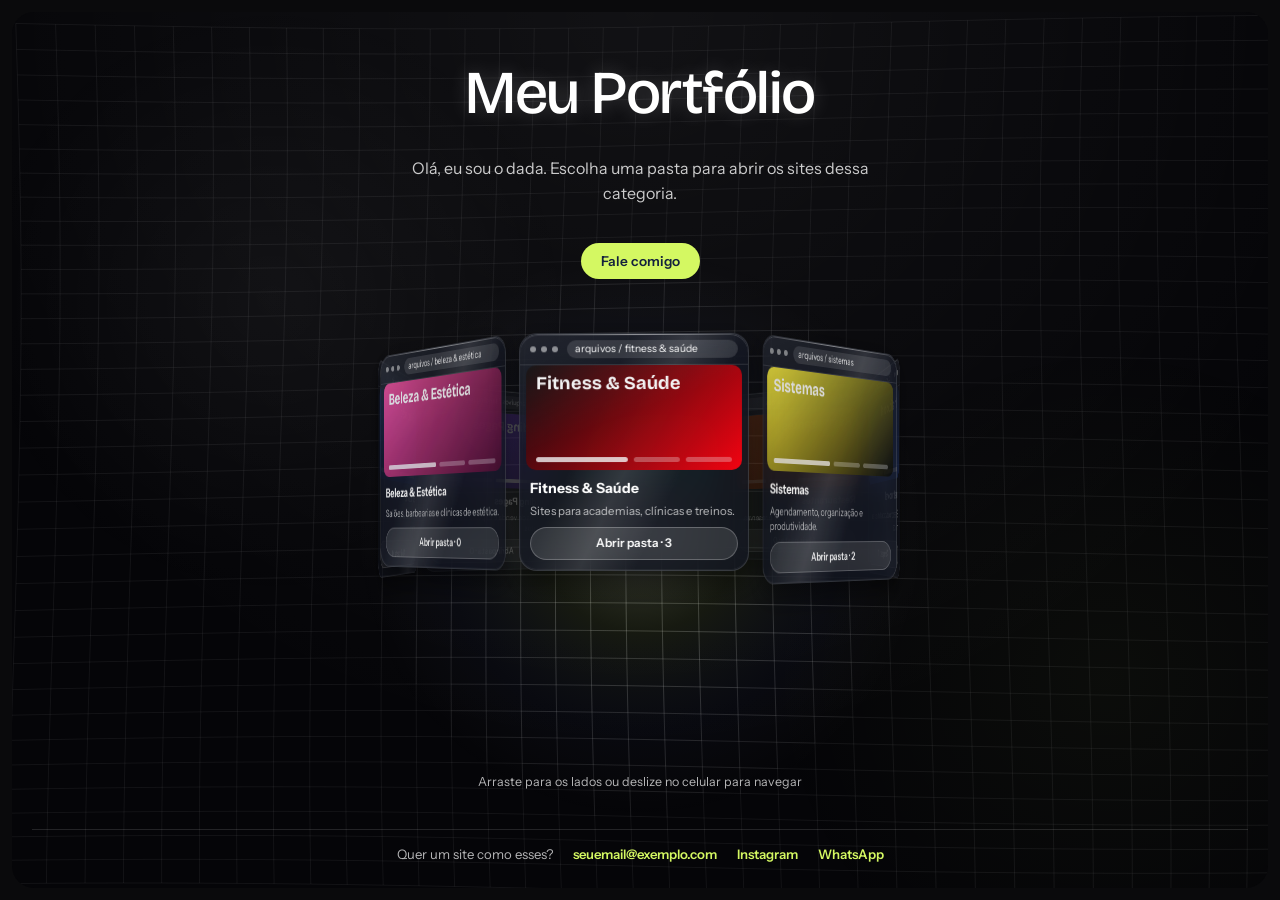
<file: .trashed-1793645699-index.html>
<!DOCTYPE html>
<html lang="pt-BR">
<head>
  <meta charset="utf-8">
  <meta name="viewport" content="width=device-width, initial-scale=1, viewport-fit=cover">
  <script>
    /* Modo leve já na primeira pintura: celulares/tablets com pouca CPU ou memória */
    (function () {
      var n = navigator, touch = window.matchMedia && matchMedia("(pointer:coarse)").matches;
      if (touch && ((n.hardwareConcurrency && n.hardwareConcurrency <= 4) || (n.deviceMemory && n.deviceMemory <= 3)))
        document.documentElement.classList.add("lite");
    })();
  </script>
  <title>Meu portfólio de sites</title>
  <link rel="preconnect" href="https://fonts.googleapis.com">
  <link rel="preconnect" href="https://fonts.gstatic.com" crossorigin>
  <link rel="stylesheet" href="https://fonts.googleapis.com/css2?family=Bricolage+Grotesque:wght@500;700;800&family=Instrument+Sans:wght@400;500;600&display=swap">
  <link rel="stylesheet" href="style.css">
</head>
<body>
  <section class="hero">
    <!-- Canvas em segundo plano para a malha wireframe e efeitos de iluminação -->
    <canvas id="bgCanvas"></canvas>
    <div class="light-overlay"></div>

    <h1>Meu Portfólio</h1>
    <p class="sub">Olá, eu sou o dada. Escolha uma pasta para abrir os sites dessa categoria.</p>
    
    <div class="btns">
      <button class="pill back" id="backBtn" type="button" hidden>&larr; Pastas</button>
      <a class="pill lime" href="#contato">Fale comigo</a>
    </div>

    <!-- Carrossel 3D com os Cards -->
    <div class="stage" id="stage" aria-label="Carrossel de pastas">
      <!-- Onde os Cards 3D são renderizados -->
      <div class="ring" id="ring"></div>
    </div>
    
    <div class="hint">Arraste para os lados ou deslize no celular para navegar</div>

    <footer id="contato">
      <span>Quer um site como esses?</span>
      <a id="ctEmail" href="mailto:seuemail@exemplo.com">seuemail@exemplo.com</a>
      <a id="ctInsta" href="https://instagram.com/seuusuario" target="_blank" rel="noopener">Instagram</a>
      <a id="ctWpp" href="https://wa.me/5531900000000" target="_blank" rel="noopener">WhatsApp</a>
    </footer>
  </section>

  <!-- Modal de Detalhes do Projeto -->
  <div class="modal-overlay" id="modalOverlay" aria-hidden="true">
    <div class="modal-card" id="modalCard" role="dialog" aria-modal="true">
      <button class="modal-close" id="modalClose" aria-label="Fechar detalhes">&times;</button>
      <div class="modal-preview" id="modalPreview">
        <span class="modal-badge" id="modalBadge">Destaque</span>
        <h2 id="modalTitle">Nome do Projeto</h2>
      </div>
      <div class="modal-body">
        <p class="modal-desc" id="modalDesc">Descrição do projeto...</p>
        <div class="modal-tags" id="modalTags"></div>
        <div class="modal-footer">
          <a class="pill lime modal-btn" id="modalVisitBtn" href="#" target="_blank" rel="noopener">
            Visitar site
            <svg width="16" height="16" viewBox="0 0 24 24" fill="none" stroke="currentColor" stroke-width="2.5" stroke-linecap="round" stroke-linejoin="round">
              <line x1="7" y1="17" x2="17" y2="7"></line>
              <polyline points="7 7 17 7 17 17"></polyline>
            </svg>
          </a>
        </div>
      </div>
    </div>
  </div>

  <script src="dados.js"></script>
  <script src="editor.js"></script>
  <script src="script.js"></script>
</body>
</html>
</file>
<file: style.css>
:root {
  --bg: #0a0a0c;
  --surface: #12141d;
  --ink: #EEF2FA;
  --muted: #9AA7C2;
  --line: #2A3757;
  --accent: #7C9BFF;
  --lime: #D4F862;
  box-sizing: border-box;
  padding-top: env(safe-area-inset-top, 0px);
  padding-bottom: env(safe-area-inset-bottom, 0px);
}

html {
  scroll-padding-top: env(safe-area-inset-top, 0px);
  scroll-behavior: smooth;
}

*, *::before, *::after {
  box-sizing: border-box;
}

body {
  margin: 0;
  background: var(--bg);
  color: var(--ink);
  font-family: "Instrument Sans", system-ui, sans-serif;
  line-height: 1.55;
  animation: pageEnter 0.5s cubic-bezier(0.22, 1, 0.36, 1) forwards;
  transition: opacity 0.45s ease-in-out, transform 0.45s cubic-bezier(0.22, 1, 0.36, 1), filter 0.45s ease-in-out;
  overflow-x: hidden;
  width: 100%;
}

@keyframes pageEnter {
  from {
    opacity: 0;
    transform: scale(0.75);
    filter: blur(10px);
  }
  to {
    opacity: 1;
    transform: scale(1);
    filter: blur(0px);
  }
}

body.page-exit {
  opacity: 0 !important;
  transform: scale(1.25) !important;
  filter: blur(12px) !important;
  pointer-events: none;
}

.hero {
  position: relative;
  overflow: hidden;
  margin: 12px;
  border-radius: 22px;
  min-height: calc(100vh - 24px);
  display: flex;
  flex-direction: column;
  justify-content: space-between;
  color: #fff;
  text-align: center;
  background: #050508;
  padding: clamp(24px, 4vw, 48px) clamp(12px, 4vw, 20px) 24px;
}

/* Canvas da Malha 3D e Luzes em Segundo Plano */
#bgCanvas {
  position: absolute;
  top: 0;
  left: 0;
  width: 100%;
  height: 100%;
  z-index: 0;
  pointer-events: none;
}

.light-overlay {
  position: absolute;
  top: 0;
  left: 0;
  width: 100%;
  height: 100%;
  z-index: 1;
  pointer-events: none;
  background: radial-gradient(circle at 50% 0%, rgba(255, 255, 255, 0.05) 0%, transparent 70%);
}

.hero h1, 
.hero p.sub, 
.btns, 
.stage, 
.hint, 
footer {
  position: relative;
  z-index: 2;
}

.hero h1 {
  font-family: "Bricolage Grotesque", system-ui, sans-serif;
  font-weight: 500;
  font-size: clamp(1.8rem, 6vw, 3.8rem);
  line-height: 1.1;
  letter-spacing: -.025em;
  margin: 0 auto 10px;
  max-width: 14em;
  word-break: break-word;
  text-shadow: 0 0 20px rgba(255, 255, 255, 0.2);
}

.hero p.sub {
  margin: 0 auto 18px;
  max-width: 44ch;
  opacity: .92;
  font-size: clamp(0.88rem, 2.3vw, 1rem);
  padding: 0 8px;
  color: rgba(255, 255, 255, 0.85);
}

.btns {
  display: flex;
  gap: 10px;
  justify-content: center;
  flex-wrap: wrap;
}

.pill {
  font: 600 .85rem "Instrument Sans", sans-serif;
  padding: 10px 20px;
  border-radius: 30px;
  border: 0;
  cursor: pointer;
  text-decoration: none;
  display: inline-flex;
  align-items: center;
  justify-content: center;
  gap: 6px;
  transition: transform 0.2s ease, background-color 0.2s ease, box-shadow 0.2s ease;
}

.pill:hover {
  transform: translateY(-2px);
  box-shadow: 0 0 15px rgba(212, 248, 98, 0.4);
}

.pill.lime {
  background: var(--lime);
  color: #14213D;
}

.pill:focus-visible, .card:focus-visible {
  outline: 3px solid #fff;
  outline-offset: 3px;
}

/* Palco responsivo do carrossel */
.stage {
  height: clamp(320px, 50vh, 420px);
  margin-top: clamp(10px, 3vw, 24px);
  perspective: clamp(800px, 150vw, 1300px);
  touch-action: pan-y;
  cursor: grab;
  user-select: none;
  -webkit-user-select: none;
  contain: layout paint;
  width: 100%;
}

.stage.drag {
  cursor: grabbing;
}

.ring {
  position: absolute;
  left: 50%;
  top: 10px;
  width: 0;
  height: 0;
  transform-style: preserve-3d;
  will-change: transform;
}

/* Card com suporte a breve descrição */
.card {
  position: absolute;
  width: var(--w, 230px);
  left: calc(var(--w, 230px) / -2);
  top: 0;
  display: block;
  text-decoration: none;
  color: #fff;
  text-align: left;
  will-change: transform, opacity;
  transform-style: preserve-3d;
  contain: layout paint;
  background: rgba(18, 22, 34, 0.75);
  backdrop-filter: blur(14px);
  -webkit-backdrop-filter: blur(14px);
  border: 1px solid rgba(255, 255, 255, 0.15);
  border-radius: 18px;
  overflow: hidden;
  box-shadow: 0 10px 30px rgba(0, 0, 0, 0.5);
  -webkit-user-drag: none;
  cursor: pointer;
  transition: border-color 0.3s ease, box-shadow 0.3s ease;
}

.card::before {
  content: "";
  position: absolute;
  top: 0;
  left: -50%;
  width: 200%;
  height: 100%;
  background: linear-gradient(
    115deg,
    transparent 40%,
    rgba(255, 255, 255, 0.12) 50%,
    transparent 60%
  );
  pointer-events: none;
}

.card::after {
  content: "";
  position: absolute;
  top: 0;
  left: 10%;
  right: 10%;
  height: 1px;
  background: linear-gradient(
    90deg, 
    transparent, 
    rgba(255, 255, 255, 0.4), 
    transparent
  );
  pointer-events: none;
}

.card:hover {
  border-color: rgba(255, 255, 255, 0.5);
  box-shadow: 0 15px 35px rgba(0, 0, 0, 0.7);
}

.bar {
  display: flex;
  align-items: center;
  gap: 5px;
  padding: 6px 10px;
  border-bottom: 1px solid rgba(255,255,255,.12);
}

.bar i {
  width: 6px;
  height: 6px;
  border-radius: 50%;
  background: rgba(255,255,255,.5);
  flex-shrink: 0;
}

.bar span {
  margin-left: 4px;
  flex: 1;
  font-size: .65rem;
  color: #fff;
  background: rgba(255,255,255,.12);
  border-radius: 20px;
  padding: 1px 8px;
  white-space: nowrap;
  overflow: hidden;
  text-overflow: ellipsis;
}

.shot {
  height: clamp(80px, 15vh, 105px);
  margin: 0 6px;
  border-radius: 10px;
  opacity: .95;
  padding: 8px 10px;
  display: flex;
  flex-direction: column;
  justify-content: space-between;
}

.shot b {
  font-family: "Bricolage Grotesque", system-ui, sans-serif;
  font-size: clamp(0.95rem, 2.2vw, 1.15rem);
  line-height: 1.1;
  color: #fff;
  word-break: break-word;
}

.shot div {
  display: flex;
  gap: 6px;
}

.shot em {
  height: 5px;
  border-radius: 4px;
  background: rgba(255,255,255,.3);
  flex: 1;
}

.shot em:first-child {
  flex: 2;
  background: rgba(255,255,255,.8);
}

.cap {
  padding: 8px 10px 10px;
  font-size: .78rem;
  color: rgba(255,255,255,.75);
}

.cap strong {
  display: block;
  color: #fff;
  font-size: .88rem;
  white-space: nowrap;
  overflow: hidden;
  text-overflow: ellipsis;
  margin-bottom: 2px;
}

/* Descrição de leve dentro do card (2 linhas max com reticências) */
.card-short-desc {
  font-size: 0.72rem;
  color: rgba(255, 255, 255, 0.7);
  line-height: 1.3;
  margin: 4px 0 8px;
  display: -webkit-box;
  -webkit-line-clamp: 2;
  -webkit-box-orient: vertical;
  overflow: hidden;
  text-overflow: ellipsis;
}

.visit {
  display: block;
  width: 100%;
  text-align: center;
  background: rgba(255, 255, 255, 0.12);
  border: 1px solid rgba(255, 255, 255, 0.25);
  color: #fff;
  font-weight: 600;
  font-size: .75rem;
  padding: 6px 10px;
  border-radius: 20px;
  text-decoration: none;
  cursor: pointer;
  transition: all 0.25s ease;
}

.visit:hover {
  background: #D4F862;
  color: #14213D;
  border-color: #D4F862;
  transform: translateY(-1px);
  box-shadow: 0 0 12px rgba(212, 248, 98, 0.4);
}

.visit:active {
  transform: scale(0.95);
}

.card.focus {
  border-color: rgba(255, 255, 255, 0.8);
  box-shadow: 
    0 0 0 2px rgba(255, 255, 255, 0.8),
    0 0 30px 8px rgba(212, 248, 98, 0.2);
}

.hint {
  font-size: .78rem;
  opacity: .7;
  margin-top: 10px;
  padding: 0 10px;
}

footer {
  margin-top: 18px;
  padding-top: 14px;
  border-top: 1px solid rgba(255, 255, 255, 0.12);
  color: rgba(255, 255, 255, 0.7);
  display: flex;
  flex-wrap: wrap;
  gap: 10px 20px;
  align-items: center;
  justify-content: center;
  font-size: 0.82rem;
}

footer a {
  color: var(--lime);
  font-weight: 600;
  text-decoration: none;
}

footer a:hover {
  text-decoration: underline;
}

/* MODAL DE DETALHES */
.modal-overlay {
  position: fixed;
  inset: 0;
  z-index: 1000;
  background: rgba(5, 5, 8, 0.75);
  backdrop-filter: blur(16px);
  -webkit-backdrop-filter: blur(16px);
  display: flex;
  align-items: center;
  justify-content: center;
  padding: 20px;
  opacity: 0;
  pointer-events: none;
  transition: opacity 0.3s cubic-bezier(0.16, 1, 0.3, 1);
}

.modal-overlay.active {
  opacity: 1;
  pointer-events: auto;
}

.modal-card {
  position: relative;
  width: 100%;
  max-width: 480px;
  background: rgba(18, 22, 34, 0.95);
  border: 1px solid rgba(255, 255, 255, 0.2);
  border-radius: 24px;
  overflow: hidden;
  box-shadow: 0 25px 50px -12px rgba(0, 0, 0, 0.8), 0 0 40px rgba(212, 248, 98, 0.15);
  transform: scale(0.92) translateY(20px);
  transition: transform 0.35s cubic-bezier(0.16, 1, 0.3, 1);
}

.modal-overlay.active .modal-card {
  transform: scale(1) translateY(0);
}

.modal-close {
  position: absolute;
  top: 14px;
  right: 14px;
  z-index: 10;
  width: 32px;
  height: 32px;
  border-radius: 50%;
  background: rgba(0, 0, 0, 0.4);
  border: 1px solid rgba(255, 255, 255, 0.2);
  color: #fff;
  font-size: 1.2rem;
  line-height: 1;
  cursor: pointer;
  display: flex;
  align-items: center;
  justify-content: center;
  transition: all 0.2s ease;
}

.modal-close:hover {
  background: rgba(255, 255, 255, 0.2);
  transform: scale(1.08);
}

.modal-preview {
  height: 150px;
  padding: 20px 24px;
  display: flex;
  flex-direction: column;
  justify-content: space-between;
  position: relative;
  transition: background 0.4s ease;
}

.modal-badge {
  align-self: flex-start;
  font-size: 0.7rem;
  font-weight: 600;
  text-transform: uppercase;
  letter-spacing: 0.08em;
  padding: 4px 10px;
  border-radius: 20px;
  background: rgba(255, 255, 255, 0.2);
  backdrop-filter: blur(8px);
  color: #fff;
}

.modal-preview h2 {
  font-family: "Bricolage Grotesque", system-ui, sans-serif;
  font-size: 1.7rem;
  margin: 0;
  color: #fff;
  text-shadow: 0 2px 10px rgba(0,0,0,0.3);
}

.modal-body {
  padding: 20px 24px 24px;
}

.modal-desc {
  margin: 0 0 18px;
  font-size: 0.95rem;
  color: rgba(255, 255, 255, 0.88);
  line-height: 1.55;
}

.modal-tags {
  display: flex;
  flex-wrap: wrap;
  gap: 8px;
  margin-bottom: 20px;
}

.tag-pill {
  font-size: 0.75rem;
  padding: 4px 12px;
  border-radius: 12px;
  background: rgba(255, 255, 255, 0.08);
  border: 1px solid rgba(255, 255, 255, 0.12);
  color: var(--muted);
}

.modal-footer {
  display: flex;
  justify-content: flex-end;
}

.modal-btn {
  width: 100%;
  padding: 12px 24px;
  font-size: 0.95rem;
  border-radius: 16px;
}

@media (max-width: 480px) {
  .hero {
    margin: 6px;
    border-radius: 16px;
    min-height: calc(100vh - 12px);
  }
}


/* Pastas -> arquivos */
.hero h1, .hero p.sub { transition: opacity .22s ease; }
.pill[hidden] { display: none; }
.pill.back { background: rgba(255, 255, 255, .12); color: #fff; border: 1px solid rgba(255, 255, 255, .28); }
.pill.back:hover { box-shadow: 0 0 15px rgba(255, 255, 255, .25); }

/* Arco de arquivos dentro do palco */
.stage { transition: height .55s cubic-bezier(.22, 1, .36, 1); }
.arc-root { position: absolute; inset: 0; pointer-events: none; will-change: transform, opacity; }
.arc { position: absolute; left: 50%; width: 0; height: 0; }

.acard {
  position: absolute;
  left: calc(var(--cw, 150px) / -2);
  top: calc(var(--ch, 207px) / -2);
  width: var(--cw, 150px);
  height: var(--ch, 207px);
  display: flex;
  flex-direction: column;
  border-radius: 14px;
  overflow: hidden;
  background: rgba(18, 22, 34, .8);
  -webkit-backdrop-filter: blur(14px);
  backdrop-filter: blur(14px);
  border: 1px solid rgba(255, 255, 255, .15);
  box-shadow: 0 12px 30px rgba(0, 0, 0, .5);
  cursor: pointer;
  text-align: left;
  will-change: transform, opacity;
  -webkit-user-drag: none;
  transition: border-color .25s ease, box-shadow .25s ease;
}
.acard.on {
  border-color: rgba(255, 255, 255, .8);
  box-shadow: 0 0 0 2px rgba(255, 255, 255, .7), 0 0 30px 6px rgba(212, 248, 98, .22);
}
.acard .pic { flex: 1; margin: 0 6px 6px; border-radius: 10px; padding: 10px; display: flex; align-items: flex-end; }
.acard .pic b {
  font-family: "Bricolage Grotesque", system-ui, sans-serif;
  font-size: clamp(.9rem, 2.4vw, 1.1rem);
  line-height: 1.1;
  word-break: break-word;
  text-shadow: 0 2px 8px rgba(0, 0, 0, .4);
}
.acard.ghost {
  align-items: center;
  justify-content: center;
  gap: 4px;
  background: rgba(255, 255, 255, .03);
  border: 1.5px dashed rgba(255, 255, 255, .22);
  box-shadow: none;
  color: rgba(255, 255, 255, .45);
}
.acard.ghost b { font: 300 2.2rem/1 "Instrument Sans", sans-serif; }
.acard.ghost span { font-size: .72rem; letter-spacing: .08em; text-transform: uppercase; }

.arch-info {
  position: absolute;
  left: 50%;
  transform: translateX(-50%);
  width: min(320px, 84vw);
  text-align: center;
  pointer-events: auto;
}
.arch-info.in { animation: infoIn .35s ease both; }
@keyframes infoIn { from { opacity: 0; transform: translate(-50%, 8px); } to { opacity: 1; transform: translate(-50%, 0); } }
.arch-info small { display: block; font-size: .72rem; color: var(--muted); }
.arch-info h2 { margin: 2px 0 6px; font: 500 1.3rem "Bricolage Grotesque", system-ui, sans-serif; }
.arch-info p { margin: 0 0 10px; font-size: .85rem; color: rgba(255, 255, 255, .72); }
.arch-info .modal-tags { justify-content: center; margin-bottom: 12px; }

@media (prefers-reduced-motion: reduce) {
  .stage { transition: none; }
  .arch-info.in { animation: none; }
}

/* Efeito de vidro: reflexo fixo bem leve + varredura de luz ocasional */
.gl {
  position: absolute;
  inset: 0;
  border-radius: inherit;
  overflow: hidden;
  pointer-events: none;
}
.gl::after {
  content: "";
  position: absolute;
  inset: 0;
  border-radius: inherit;
  background: linear-gradient(160deg, rgba(255, 255, 255, .07), transparent 38%);
  box-shadow: inset 0 1px 0 rgba(255, 255, 255, .22), inset 0 -1px 0 rgba(255, 255, 255, .05);
}
.gl::before {
  content: "";
  position: absolute;
  top: -20%;
  bottom: -20%;
  left: 0;
  width: 55%;
  background: linear-gradient(105deg, transparent 0%, rgba(255, 255, 255, .05) 35%, rgba(255, 255, 255, .17) 50%, rgba(255, 255, 255, .05) 65%, transparent 100%);
  transform: translateX(-130%) skewX(-12deg);
}
.glint .gl::before { animation: glassSweep 3.2s cubic-bezier(.45, .05, .35, 1); }
@keyframes glassSweep { to { transform: translateX(270%) skewX(-12deg); } }
@media (prefers-reduced-motion: reduce) { .glint .gl::before { animation: none; } }

/* =========================================================
   RESPONSIVIDADE
   ========================================================= */
:root {
  padding-left: env(safe-area-inset-left, 0px);
  padding-right: env(safe-area-inset-right, 0px);
}
img, svg, canvas { max-width: 100%; }

/* Altura dinâmica (barra do navegador no celular) */
.hero { min-height: calc(100dvh - 24px); }
.stage { height: clamp(320px, 50dvh, 420px); }
.modal-card { max-height: calc(100dvh - 40px); overflow-y: auto; }

@media (max-width: 480px) {
  .hero { min-height: calc(100dvh - 12px); }
}

/* Telas muito estreitas */
@media (max-width: 340px) {
  .pill { padding: 9px 14px; font-size: .8rem; }
  .arch-info h2 { font-size: 1.15rem; }
  .modal-preview h2 { font-size: 1.35rem; }
  footer { gap: 8px 14px; font-size: .78rem; }
}

/* Telas de toque: alvos maiores */
@media (pointer: coarse) {
  .pill { min-height: 44px; }
  .visit { padding: 10px; }
  .modal-close { width: 40px; height: 40px; }
}

/* Celular deitado / janelas baixas */
@media (max-height: 520px) {
  .hero { padding-top: 16px; padding-bottom: 12px; }
  .hero h1 { font-size: clamp(1.3rem, 4.5vw, 2rem); margin-bottom: 6px; }
  .hero p.sub { margin-bottom: 10px; font-size: .8rem; }
  .hint { display: none; }
  .modal-preview { height: 110px; padding: 14px 20px; }
  .modal-body { padding: 14px 20px 18px; }
  .arch-info p, .arch-info .modal-tags { display: none; }
  .arch-info h2 { font-size: 1.05rem; margin: 0 0 6px; }
}

/* Telas grandes */
@media (min-width: 1600px) {
  .hero p.sub { font-size: 1.1rem; max-width: 52ch; }
  .stage { height: clamp(420px, 52dvh, 520px); }
  .arch-info { width: 380px; }
  .arch-info h2 { font-size: 1.5rem; }
}

.acard.ghost .gl::after { display: none; }

/* =========================================================
   MODO LEVE (celulares antigos): sem blur, sombras simples, menos camadas
   ========================================================= */
@keyframes pageEnterLite { from { opacity: 0; transform: scale(.94); } to { opacity: 1; transform: none; } }
html.lite body { animation: pageEnterLite .35s ease forwards; }
html.lite body.page-exit { filter: none !important; transform: none !important; }
html.lite .card, html.lite .acard {
  -webkit-backdrop-filter: none;
  backdrop-filter: none;
  background: rgba(18, 22, 34, .94);
  box-shadow: 0 6px 14px rgba(0, 0, 0, .45);
}
html.lite .card:hover { box-shadow: 0 6px 14px rgba(0, 0, 0, .45); }
html.lite .card.focus, html.lite .acard.on { box-shadow: 0 0 0 2px rgba(255, 255, 255, .75); }
html.lite .acard.ghost { background: rgba(255, 255, 255, .03); box-shadow: none; }
html.lite .card::before, html.lite .light-overlay { display: none; }
html.lite .hero h1 { text-shadow: none; }
html.lite .pill:hover { box-shadow: none; }
html.lite .stage { transition: none; }
html.lite .modal-overlay { -webkit-backdrop-filter: none; backdrop-filter: none; background: rgba(5, 5, 8, .92); }
html.lite .modal-card { box-shadow: 0 12px 30px rgba(0, 0, 0, .6); }
html.lite .modal-badge { -webkit-backdrop-filter: none; backdrop-filter: none; }

/* O arco cresce a partir do fundo, como se viesse para frente */
.arc-root { transform-origin: 50% 20%; }


/* ===== EDITOR (abra o site com ?editar) ===== */
#edGear{position:fixed;left:14px;bottom:14px;z-index:9998;width:44px;height:44px;border-radius:50%;border:1px solid rgba(255,255,255,.25);background:rgba(20,20,20,.85);color:#fff;font-size:20px;cursor:pointer}
#edPanel{position:fixed;top:0;right:0;bottom:0;width:min(440px,100vw);z-index:9999;background:#111;color:#eee;display:none;flex-direction:column;font:14px/1.4 "Instrument Sans",sans-serif;box-shadow:-10px 0 40px rgba(0,0,0,.6)}
#edPanel.open{display:flex}
#edPanel .ed-body{flex:1;overflow:auto;padding:14px;-webkit-overflow-scrolling:touch}
#edPanel h3{margin:18px 0 8px;font-size:13px;letter-spacing:.08em;text-transform:uppercase;color:#d4f862}
#edPanel label{display:block;margin:8px 0 0;font-size:12px;color:#aaa}
#edPanel input:not([type=color]),#edPanel textarea{width:100%;margin-top:3px;padding:9px;border-radius:8px;border:1px solid #333;background:#1b1b1b;color:#fff;font:inherit;font-size:16px}
#edPanel input[type=color]{width:100%;height:38px;margin-top:3px;border:0;background:none;padding:0}
#edPanel details{margin:8px 0;border:1px solid #2a2a2a;border-radius:10px;padding:0 10px;background:#161616}
#edPanel details details{background:#1d1d1d}
#edPanel summary{padding:11px 0;cursor:pointer;font-weight:600}
#edPanel .ed-2{display:grid;grid-template-columns:1fr 1fr;gap:10px}
#edPanel .ed-row{display:flex;flex-wrap:wrap;gap:6px;margin:10px 0}
#edPanel button{padding:9px 12px;border-radius:8px;border:1px solid #444;background:#222;color:#fff;font:inherit;cursor:pointer}
#edPanel button.danger{border-color:#7a2b2b;color:#ff8d8d}
#edPanel button.main{background:#d4f862;color:#111;border-color:#d4f862;font-weight:700}
#edPanel .ed-foot{display:flex;flex-wrap:wrap;gap:6px;padding:10px 14px calc(10px + env(safe-area-inset-bottom,0px));border-top:1px solid #2a2a2a;background:#0c0c0c}
</file>
